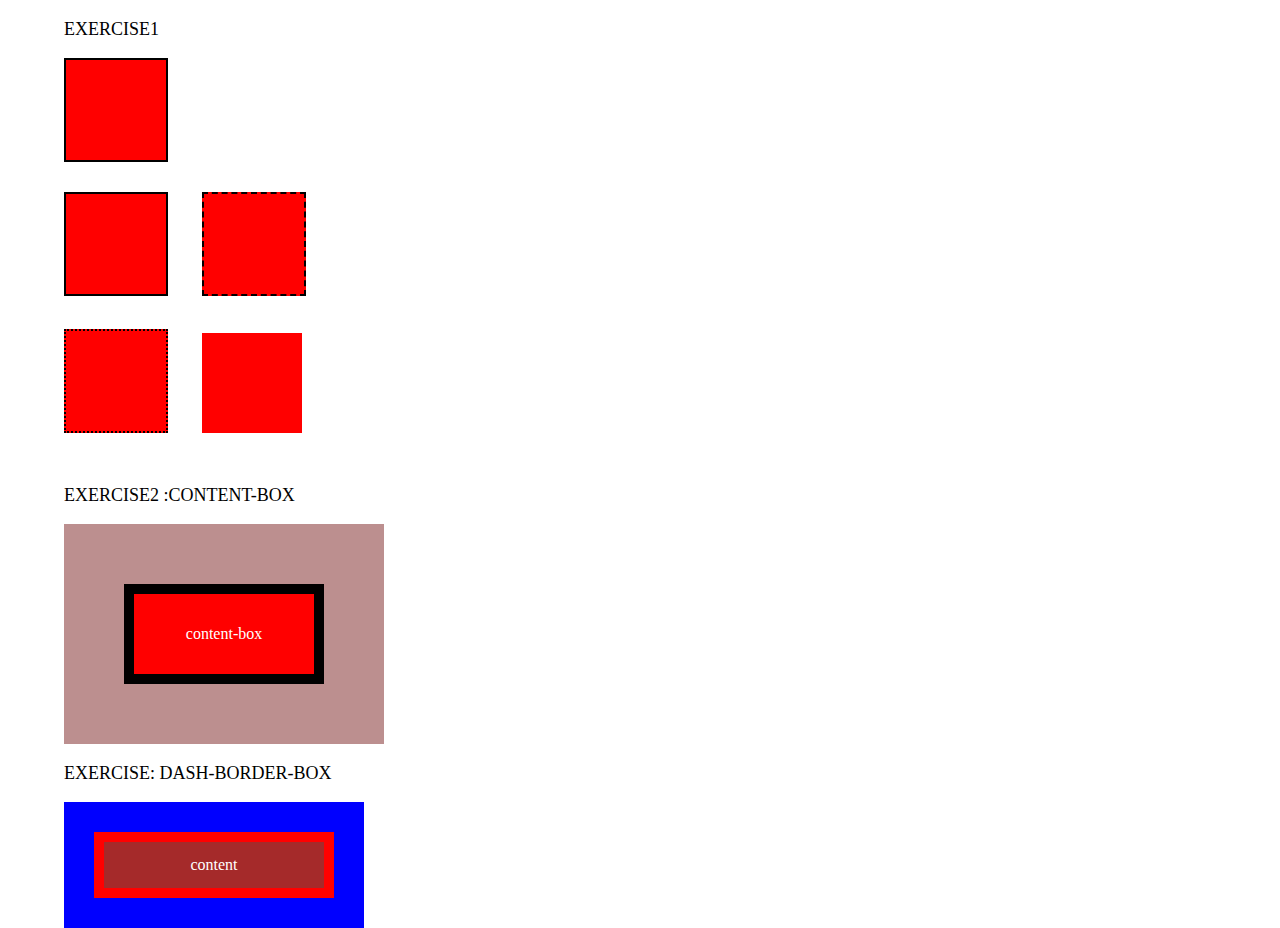
<file: Box-model/index.html>
<!DOCTYPE html>
<html>
<head>
  <title>box-model</title>
  <link rel="stylesheet" href="./assets//style.css">
</head>

<body>
  <section>
    <h1>exercise1</h1>
    <div class=" box solid-border-box"></div>
    <div class="col-2-row-1">
      <div class=" box double-border-box"></div>
      <div class=" box dash-border-box"></div>
    </div>
    <div>
      <div class=" box dotted-border-box"></div>
      <div class=" box no-border-box"></div>
    </div>
  </section>
  <section>
    <h1>exercise2 :content-box</h1>
    <div class="outer-box">
      <div class="inner-box">
        <p>content-box</p>
      </div>
    </div>
  </section>
  <section>
    <h1>exercise: dash-border-box</h1>
    <div class="outer">
      <div class="inner">content</div>
    </div>
  </section>
</body>
</html>
</file>
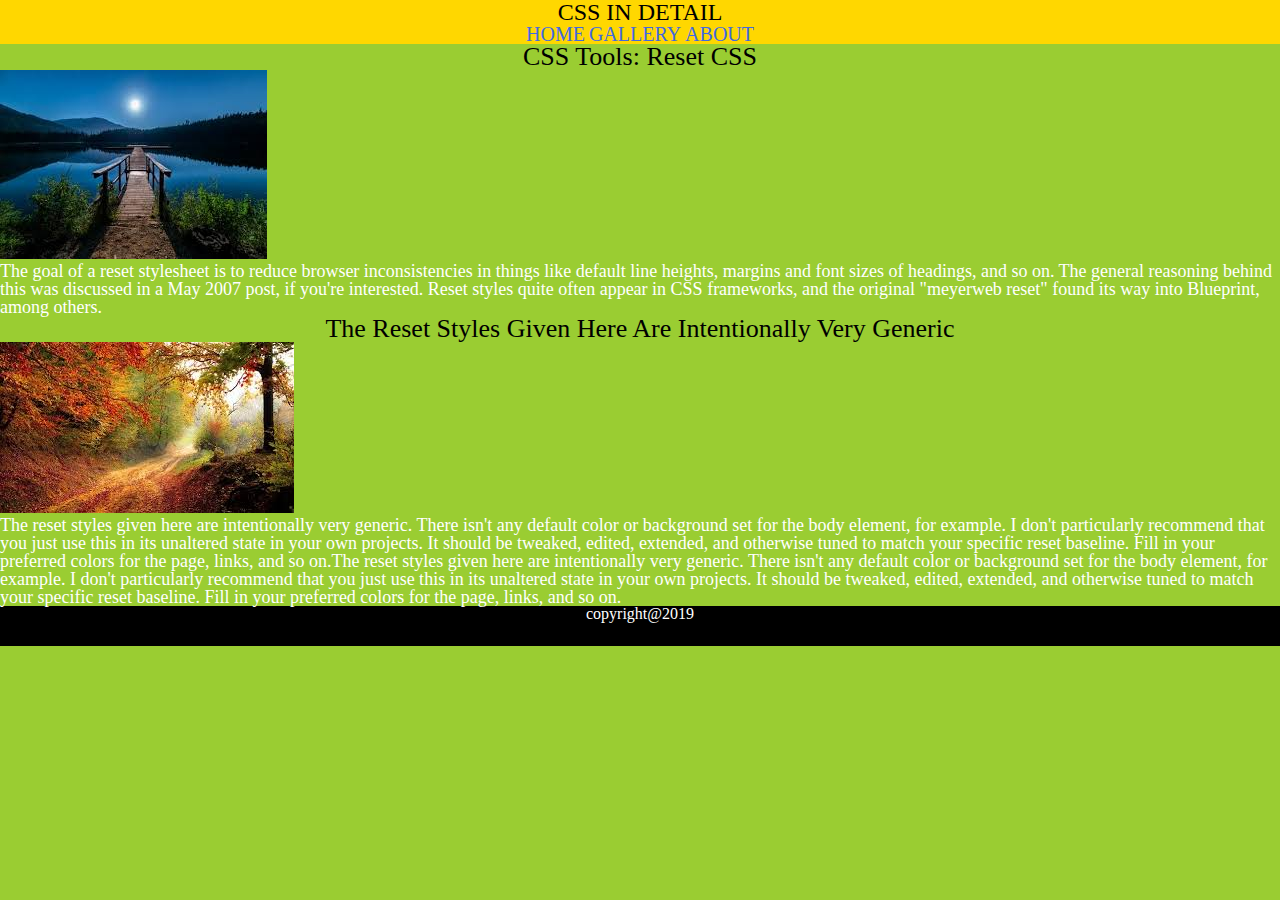
<file: exercise1/index.html>
<!DOCTYPE html>
<html>

<head>
  <title>exercise1</title>
  <link rel="stylesheet" href="./assets/stylesheet//style.css">
</head>
<body>
  <header>
    <h1>css in detail</h1>
    <nav>
      <a href="/index.html">home</a>
      <a href="/page1.html">gallery</a>
      <a href="/page2.html">about</a>
    </nav>
  </header>
  <main>
    <article>
      <h2>CSS Tools: Reset CSS</h2>
      <img class="image" src="./assets/media/image1.jpeg">
      <br>
      <p>The goal of a reset stylesheet is to reduce browser inconsistencies in things like default line heights,
        margins and font sizes of headings, and so on. The general reasoning behind this was discussed in a May 2007
        post, if you're interested. Reset styles quite often appear in CSS frameworks, and the original "meyerweb reset"
        found its way into Blueprint, among others.
      </p>
    </article>
    <article>
      <h2>The reset styles given here are intentionally very generic</h2>
      <img src="./assets/media/image2.jpeg">
      <br>
      <p>The reset styles given here are intentionally very generic. There isn't any default color or background set for
        the body element, for example. I don't particularly recommend that you just use this in its unaltered state in
        your own projects. It should be tweaked, edited, extended, and otherwise tuned to match your specific reset
        baseline. Fill in your preferred colors for the page, links, and so on.The reset styles given here are
        intentionally very generic. There isn't any default color or background set for the body element, for example. I
        don't particularly recommend that you just use this in its unaltered state in your own projects. It should be
        tweaked, edited, extended, and otherwise tuned to match your specific reset baseline. Fill in your preferred
        colors for the page, links, and so on.
      </p>
    </article>
  </main>
  <footer>
    <p>copyright@2019</p>
  </footer>
</body>

</html>
</file>
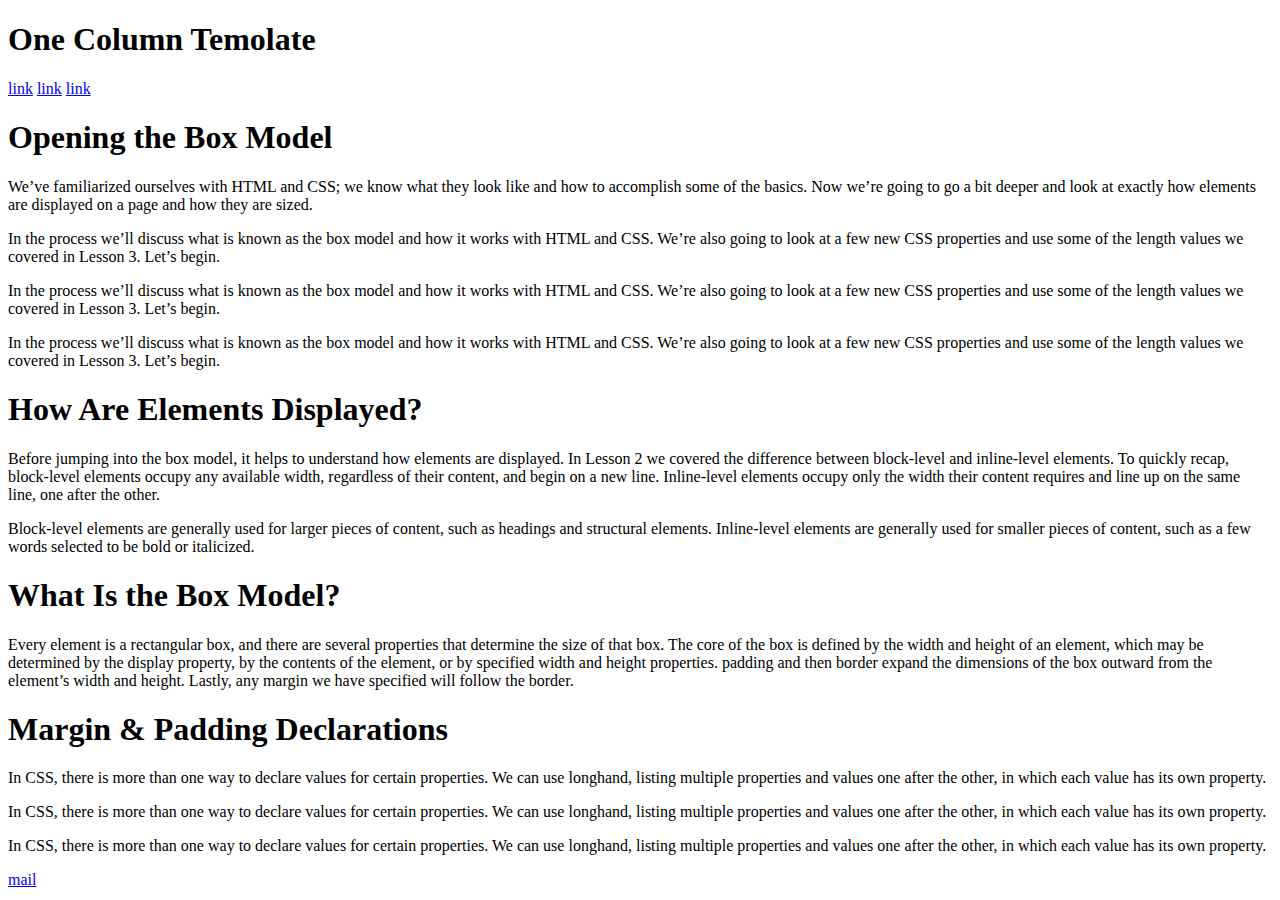
<file: first_web_page/index.html>
<!DOCTYPE html>
<html>

<head>
  <title>first page</title>
</head>

<body>
  <header>
    <h1>One Column Temolate</h1>
  </header>
  <nav>
    <a href="/index.html">link</a>
    <a href="https://learn.shayhowe.com/">link</a>
    <a href="/#2">link</a>
  </nav>
  <seaction>
    <h1>Opening the Box Model</h1>
    <article>
      <p>We’ve familiarized ourselves with HTML and CSS; we know what they look like and how to accomplish
        some of the basics. Now we’re going to go a bit deeper and look at exactly how elements are displayed
        on a page and how they are sized.
      </p>
      <p>
        In the process we’ll discuss what is known as the box model and how it works with HTML and CSS.
        We’re also going to look at
        a few new CSS properties and use some of the length values we covered in Lesson 3. Let’s begin.
      </p>
      <p>
        In the process we’ll discuss what is known as the box model and how it works with HTML and CSS.
        We’re also going to look at
        a few new CSS properties and use some of the length values we covered in Lesson 3. Let’s begin.
      </p>
      <p>
        In the process we’ll discuss what is known as the box model and how it works with HTML and CSS.
        We’re also going to look at
        a few new CSS properties and use some of the length values we covered in Lesson 3. Let’s begin.
      </p>
    </article>
  </seaction>
  <seaction>
    <h1>How Are Elements Displayed?</h1>
    <article>
      <p>Before jumping into the box model, it helps to understand how elements are displayed.
        In Lesson 2 we covered the difference between block-level and inline-level elements. To quickly recap,
        block-level elements occupy any available width, regardless of their content, and begin on a new line.
        Inline-level elements occupy only
        the width their content requires and line up on the same line, one after the other.
      </p>
      <p>
        Block-level elements are generally used for larger pieces of content, such as headings and structural elements.
        Inline-level elements are generally used for smaller pieces of content, such as a few words selected to be bold
        or italicized.
      </p>
    </article>
  </seaction>
  <section id="2">
    <h1>What Is the Box Model?</h1>
    <article>
      <p>Every element is a rectangular box, and there are several properties that determine the size of that box. The
        core of the box is defined by the width and height of an element, which may be determined by the display
        property, by the contents of the element, or by specified width and height properties. padding and then border
        expand the dimensions of the box outward from the element’s width and height. Lastly, any margin we have
        specified will follow the border.</p>
    </article>
  </section>
  <section>
    <h1>Margin & Padding Declarations</h1>
    <article>
      <p>In CSS, there is more than one way to declare values for certain properties. We can use longhand, listing
        multiple properties and values one after the other, in which each value has its own property. 
      </p>
      <p>In CSS, there is more than one way to declare values for certain properties. We can use longhand, listing
        multiple properties and values one after the other, in which each value has its own property. 
      </p>
      <p>In CSS, there is more than one way to declare values for certain properties. We can use longhand, listing
        multiple properties and values one after the other, in which each value has its own property. 
      </p>
    </article>
  </section>
  <footer>
    <a href="mailto: ak8393267@gmail.com">mail</a>
  </footer>
</body>
</html>
</file>
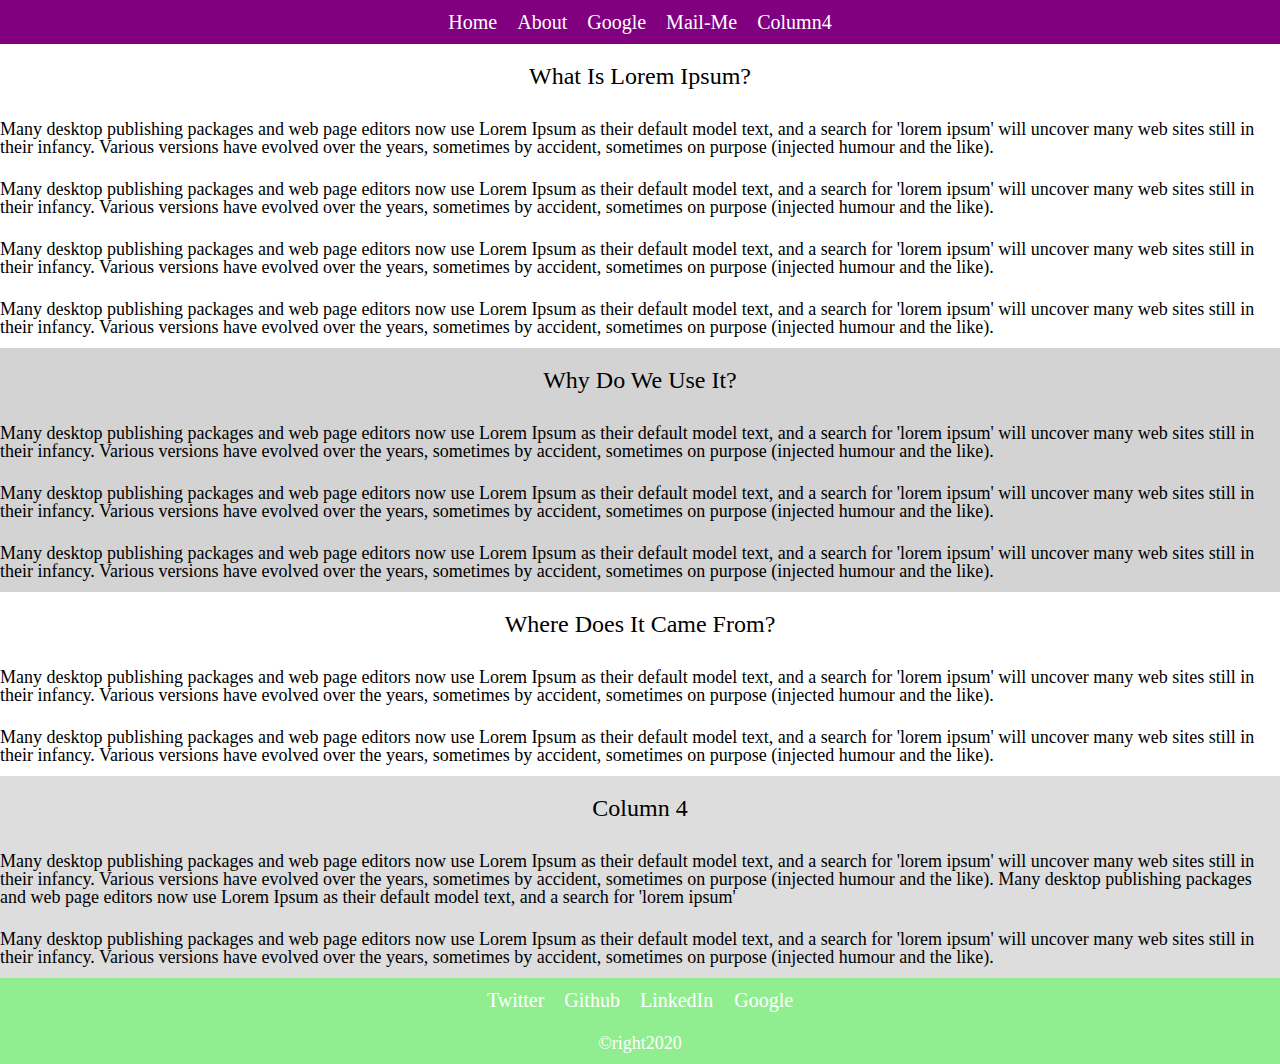
<file: pair-promming/index.html>
<!DOCTYPE html>
<html>

<head>
  <title>pair-programming</title>
  <link rel="stylesheet" href="./assets/stylesheet/style.css">
</head>

<body>
  <header>
    <nav>
      <a href="/index.html">home</a>
      <a href="/about.html">about</a>
      <a href="https://www.google.com/">google</a>
      <a href="mailto:ak8393267@gmail.com">mail-me</a>
      <a href="/#col-4">column4</a>
    </nav>
  </header>
  <main>
    <article>
      <h1>What is Lorem Ipsum?</h1>
      <p> Many desktop publishing packages and web page editors now use Lorem Ipsum as their default model text, and a
        search for 'lorem ipsum' will uncover many web sites still in their infancy. Various versions have evolved over
        the years, sometimes by accident, sometimes on purpose (injected humour and the like).
      </p>
      <p> Many desktop publishing packages and web page editors now use Lorem Ipsum as their default model text, and a
        search for 'lorem ipsum' will uncover many web sites still in their infancy. Various versions have evolved over
        the years, sometimes by accident, sometimes on purpose (injected humour and the like).
      </p>
      <p> Many desktop publishing packages and web page editors now use Lorem Ipsum as their default model text, and a
        search for 'lorem ipsum' will uncover many web sites still in their infancy. Various versions have evolved over
        the years, sometimes by accident, sometimes on purpose (injected humour and the like).
      </p>
      <p> Many desktop publishing packages and web page editors now use Lorem Ipsum as their default model text, and a
        search for 'lorem ipsum' will uncover many web sites still in their infancy. Various versions have evolved over
        the years, sometimes by accident, sometimes on purpose (injected humour and the like).
      </p>
    </article>
    <article class="col-2">
      <h1>Why do we use it?</h1>
      <p> Many desktop publishing packages and web page editors now use Lorem Ipsum as their default model text, and a
        search for 'lorem ipsum' will uncover many web sites still in their infancy. Various versions have evolved over
        the years, sometimes by accident, sometimes on purpose (injected humour and the like).
      </p>
      <p> Many desktop publishing packages and web page editors now use Lorem Ipsum as their default model text, and a
        search for 'lorem ipsum' will uncover many web sites still in their infancy. Various versions have evolved over
        the years, sometimes by accident, sometimes on purpose (injected humour and the like).
      </p>
      <p> Many desktop publishing packages and web page editors now use Lorem Ipsum as their default model text, and a
        search for 'lorem ipsum' will uncover many web sites still in their infancy. Various versions have evolved over
        the years, sometimes by accident, sometimes on purpose (injected humour and the like).
      </p>
    </article>
    <article>
      <h1>Where does it came from?</h1>
      <p> Many desktop publishing packages and web page editors now use Lorem Ipsum as their default model text, and a
        search for 'lorem ipsum' will uncover many web sites still in their infancy. Various versions have evolved over
        the years, sometimes by accident, sometimes on purpose (injected humour and the like).
      </p>
      <p> Many desktop publishing packages and web page editors now use Lorem Ipsum as their default model text, and a
        search for 'lorem ipsum' will uncover many web sites still in their infancy. Various versions have evolved over
        the years, sometimes by accident, sometimes on purpose (injected humour and the like).
      </p>
    </article>
    <article id="col-4">
      <h1>column 4</h1>
      <p> Many desktop publishing packages and web page editors now use Lorem Ipsum as their default model text, and a
        search for 'lorem ipsum' will uncover many web sites still in their infancy. Various versions have evolved over
        the years, sometimes by accident, sometimes on purpose (injected humour and the like).
        Many desktop publishing packages and web page editors now use Lorem Ipsum as their default model text, and a
        search for 'lorem ipsum'
      </p>
      <p> Many desktop publishing packages and web page editors now use Lorem Ipsum as their default model text, and a
        search for 'lorem ipsum' will uncover many web sites still in their infancy. Various versions have evolved over
        the years, sometimes by accident, sometimes on purpose (injected humour and the like).
      </p>
    </article>
  </main>
  <footer>
    <nav>
      <a href="https://twitter.com/Ashish4497"> twitter</a>
      <a href="https://github.com/ashish4497"> github</a>
      <a href="https://www.linkedin.com/in/ashish-sharma-693240165/"> linkedIn </a>
      <a href="https://www.google.com/"> google</a>
    </nav>
    <p class="copy-right">&copyright2020</p>
  </footer>
</body>

</html>
</file>
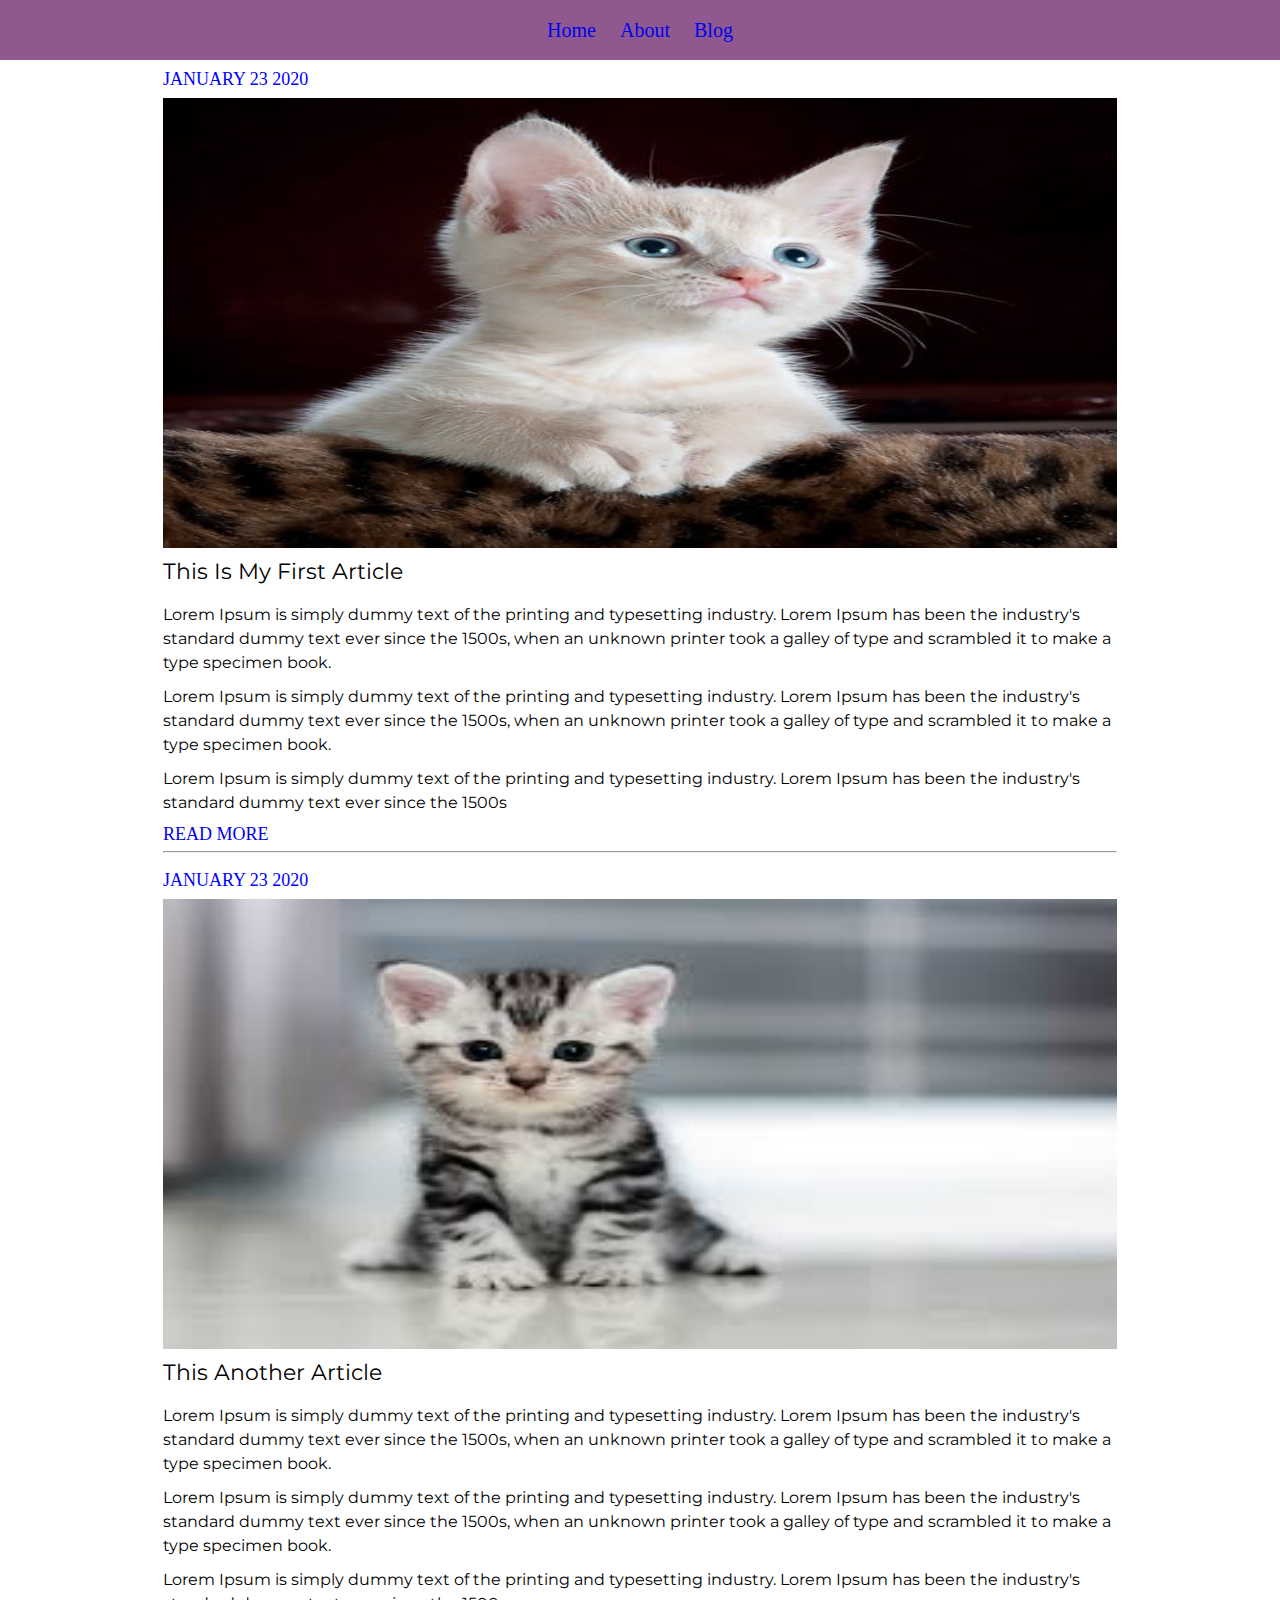
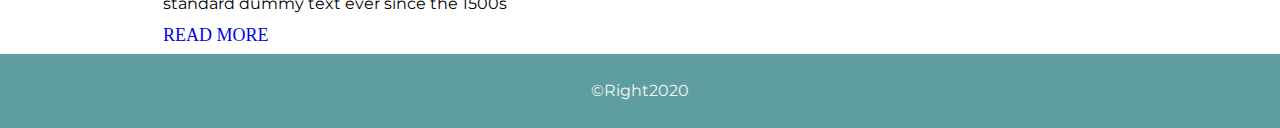
<file: project/index.html>
<!DOCTYPE html>
<html>

<head>
  <title>project</title>
  <meta charset="utf-8">
  <link href="https://fonts.googleapis.com/css?family=Montserrat&display=swap" rel="stylesheet">
  <link rel="stylesheet" href="./assets/stylesheet/style.css">
</head>
<body>
  <header>
    <nav>
      <a href="/index.html">home</a>
      <a href="/about.html">about</a>
      <a href="/blog.html">blog</a>
    </nav>
  </header>
  <main class="main-section">
    <article>
      <div>
       <div class="display-time">
         <time> january 23 2020</time>
       </div>
        <img src="./assets//media/cat-1.jpeg">
        <h1>this is my first article</h1>
        <p>Lorem Ipsum is simply dummy text of the printing and typesetting industry. Lorem Ipsum has been the
          industry's standard dummy text ever since the 1500s, when an unknown printer took a galley of type and
          scrambled it to make a type specimen book.
        </p>
        <p>Lorem Ipsum is simply dummy text of the printing and typesetting industry. Lorem Ipsum has been the
          industry's standard dummy text ever since the 1500s, when an unknown printer took a galley of type and
          scrambled it to make a type specimen book.
        </p>
        <p>Lorem Ipsum is simply dummy text of the printing and typesetting industry. Lorem Ipsum has been the
          industry's standard dummy text ever since the 1500s
        </p>
      </div>
      <a href="#">read more</a>
      <hr>
    </article>
    <article>
      <div>
        <div class="display-time">
          <time> january 23 2020</time>
        </div>
        <img src="./assets//media/cat-2.jpeg">
        <h1>this another article</h1>
        <p>Lorem Ipsum is simply dummy text of the printing and typesetting industry. Lorem Ipsum has been the
          industry's standard dummy text ever since the 1500s, when an unknown printer took a galley of type and
          scrambled it to make a type specimen book.
        </p>
        <p>Lorem Ipsum is simply dummy text of the printing and typesetting industry. Lorem Ipsum has been the
          industry's standard dummy text ever since the 1500s, when an unknown printer took a galley of type and
          scrambled it to make a type specimen book.
        </p>
        <p>Lorem Ipsum is simply dummy text of the printing and typesetting industry. Lorem Ipsum has been the
          industry's standard dummy text ever since the 1500s
        </p>
      </div>
      <a href="#">read more</a>
    </article>
  </main>
  <footer>
    <p class="copy-right">&copyright2020</p>
  </footer>
</body>
</html>
</file>
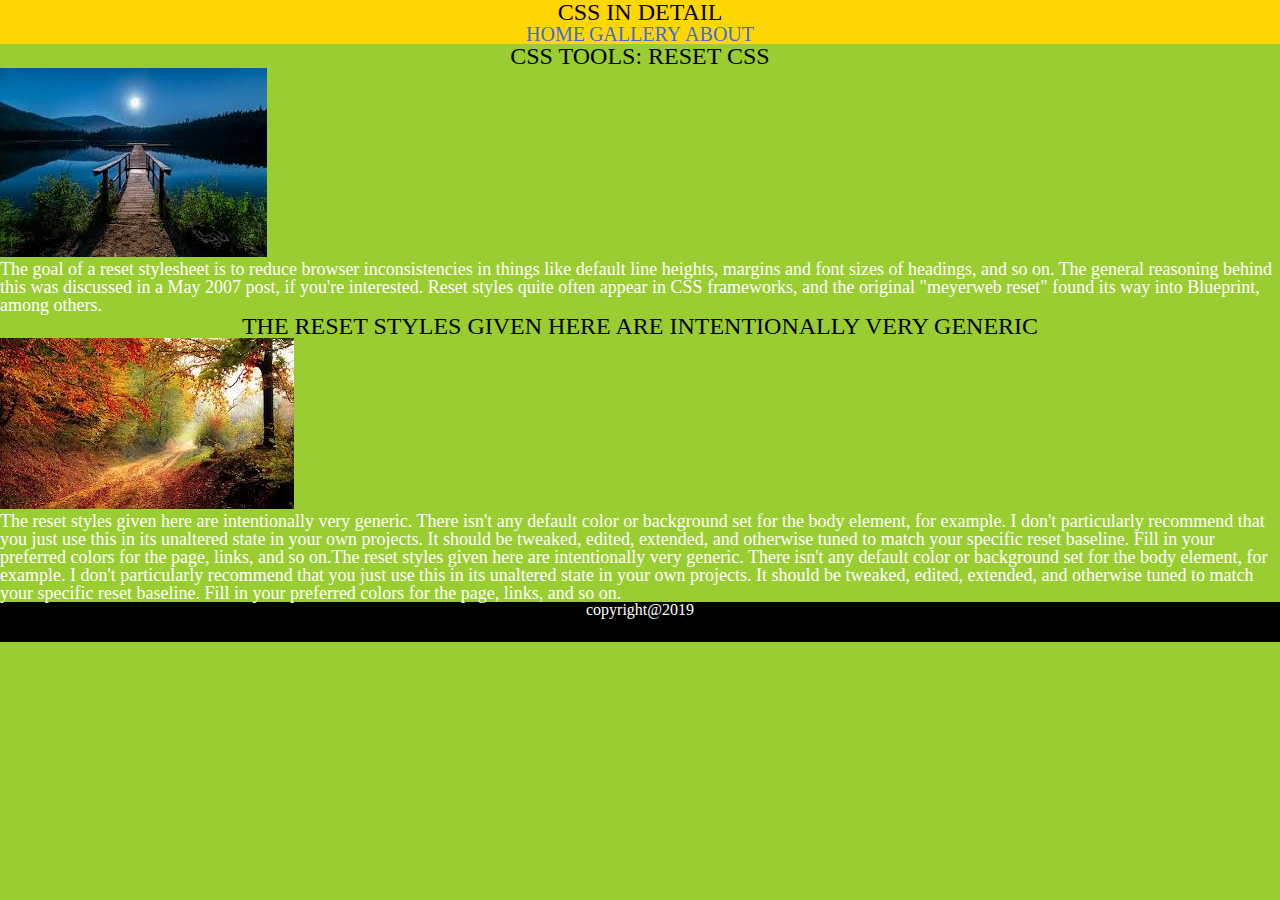
<file: exercise1/page1.html>
<!DOCTYPE html>
<html>
<head>
  <title>exercise1</title>
  <link rel="stylesheet" href="./assets/stylesheet/style.css">
</head>
<body class="gallery">
  <header>
    <h1>css in detail</h1>
    <nav>
      <a href="/index.html">home</a>
      <a href="/page1.html">gallery</a>
      <a href="/page2.html">about</a>
    </nav>
  </header>
  <main>
    <article>
      <h1>CSS Tools: Reset CSS</h1>
      <img class="image" src="./assets/media/image1.jpeg">
      <p>The goal of a reset stylesheet is to reduce browser inconsistencies in things like default line heights,
        margins and font sizes of headings, and so on. The general reasoning behind this was discussed in a May 2007
        post, if you're interested. Reset styles quite often appear in CSS frameworks, and the original "meyerweb reset"
        found its way into Blueprint, among others.
      </p>
    </article>
    <article>
      <h1>The reset styles given here are intentionally very generic</h1>
      <img src="./assets/media/image2.jpeg">
      <p>The reset styles given here are intentionally very generic. There isn't any default color or background set for
        the body element, for example. I don't particularly recommend that you just use this in its unaltered state in
        your own projects. It should be tweaked, edited, extended, and otherwise tuned to match your specific reset
        baseline. Fill in your preferred colors for the page, links, and so on.The reset styles given here are
        intentionally very generic. There isn't any default color or background set for the body element, for example. I
        don't particularly recommend that you just use this in its unaltered state in your own projects. It should be
        tweaked, edited, extended, and otherwise tuned to match your specific reset baseline. Fill in your preferred
        colors for the page, links, and so on.
      </p>
    </article>
  </main>
  <footer>
    <p>copyright@2019</p>
  </footer>
</body>
</html>
</file>
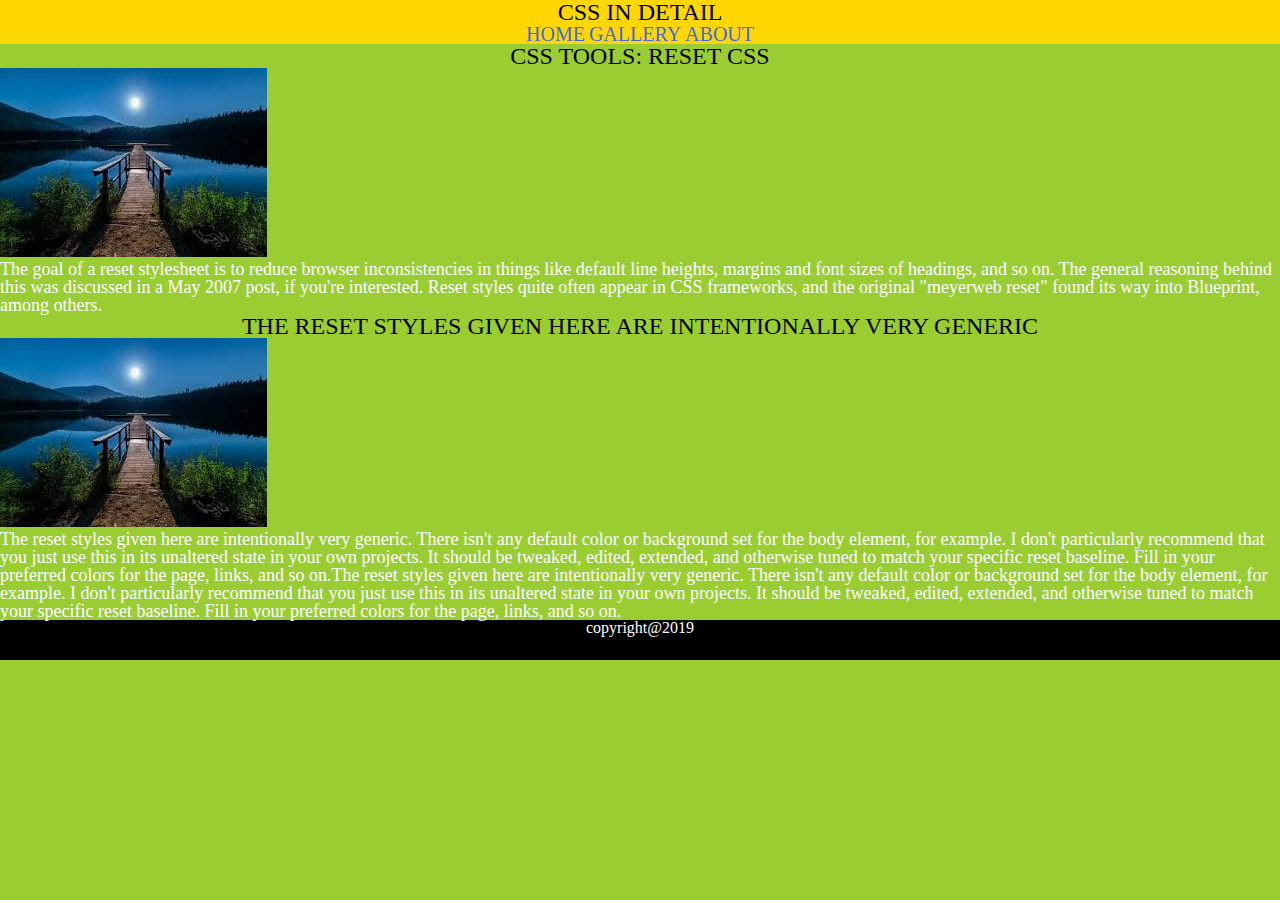
<file: exercise1/page2.html>
<!DOCTYPE html>
<html>

<head>
  <title>exercise1</title>
  <link rel="stylesheet" href="./assets/stylesheet/style.css">
</head>
<body class="about_page">
  <header>
    <h1>css in detail</h1>
    <nav>
      <a href="/index.html">home</a>
      <a href="/page1.html">gallery</a>
      <a href="/page2.html">about</a>
    </nav>
  </header>
  <main>
    <article>
      <h1>CSS Tools: Reset CSS</h1>
      <img class="image" src="./assets/media/image1.jpeg">
      <p>The goal of a reset stylesheet is to reduce browser inconsistencies in things like default line heights,
        margins and font sizes of headings, and so on. The general reasoning behind this was discussed in a May 2007
        post, if you're interested. Reset styles quite often appear in CSS frameworks, and the original "meyerweb reset"
        found its way into Blueprint, among others.
      </p>
    </article>
    <article>
      <h1>The reset styles given here are intentionally very generic</h1>
      <img src="./assets/media/image1.jpeg">
      <p>The reset styles given here are intentionally very generic. There isn't any default color or background set for
        the body element, for example. I don't particularly recommend that you just use this in its unaltered state in
        your own projects. It should be tweaked, edited, extended, and otherwise tuned to match your specific reset
        baseline. Fill in your preferred colors for the page, links, and so on.The reset styles given here are
        intentionally very generic. There isn't any default color or background set for the body element, for example. I
        don't particularly recommend that you just use this in its unaltered state in your own projects. It should be
        tweaked, edited, extended, and otherwise tuned to match your specific reset baseline. Fill in your preferred
        colors for the page, links, and so on.
      </p>
    </article>
  </main>
  <footer>
    <p>copyright@2019</p>
  </footer>
</body>

</html>
</file>
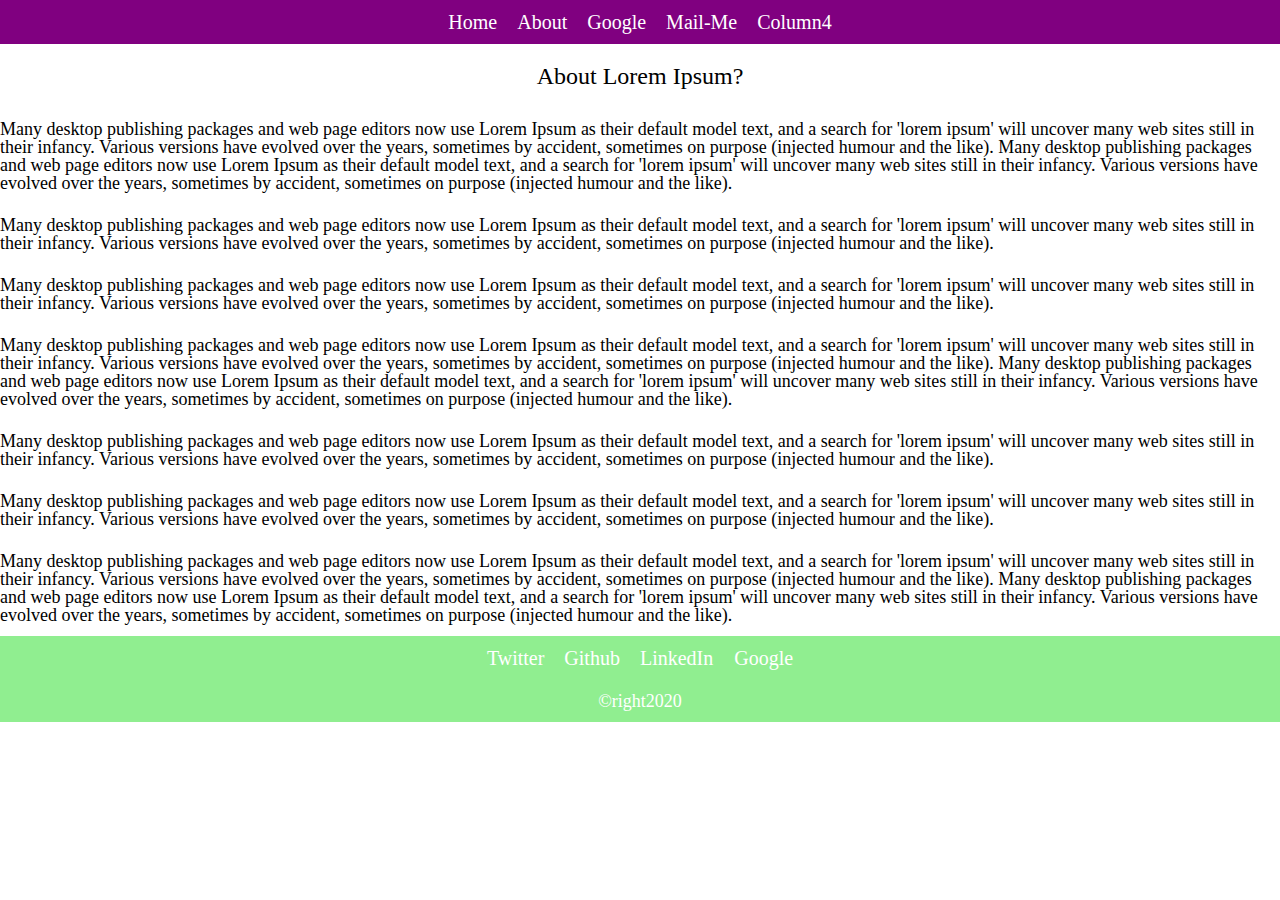
<file: pair-promming/about.html>
<!DOCTYPE html>
<html>

<head>
  <title>pair-programming</title>
  <link rel="stylesheet" href="./assets/stylesheet/style.css" >
</head> 
<body>
  <header>
    <nav>
      <a href="/index.html">home</a>
      <a href="/about.html">about</a>
      <a href="https://www.google.com/" target="_blank">google</a>
      <a href="mailto: ak8393267@gmail.com">mail-me</a>
      <a href="/#col-4">column4</a>
    </nav>
  </header>
  <main>
    <article>
      <h1> about Lorem Ipsum?</h1>
      <p> Many desktop publishing packages and web page editors now use Lorem Ipsum as their default model text, and a
        search for 'lorem ipsum' will uncover many web sites still in their infancy. Various versions have evolved over
        the years, sometimes by accident, sometimes on purpose (injected humour and the like).
      
       Many desktop publishing packages and web page editors now use Lorem Ipsum as their default model text, and a
        search for 'lorem ipsum' will uncover many web sites still in their infancy. Various versions have evolved over
        the years, sometimes by accident, sometimes on purpose (injected humour and the like).
      </p>
      <p> Many desktop publishing packages and web page editors now use Lorem Ipsum as their default model text, and a
        search for 'lorem ipsum' will uncover many web sites still in their infancy. Various versions have evolved over
        the years, sometimes by accident, sometimes on purpose (injected humour and the like).
      </p>
      <p> Many desktop publishing packages and web page editors now use Lorem Ipsum as their default model text, and a
        search for 'lorem ipsum' will uncover many web sites still in their infancy. Various versions have evolved over
        the years, sometimes by accident, sometimes on purpose (injected humour and the like).
      </p>
      <p> Many desktop publishing packages and web page editors now use Lorem Ipsum as their default model text, and a
        search for 'lorem ipsum' will uncover many web sites still in their infancy. Various versions have evolved over
        the years, sometimes by accident, sometimes on purpose (injected humour and the like).
        Many desktop publishing packages and web page editors now use Lorem Ipsum as their default model text, and a
        search for 'lorem ipsum' will uncover many web sites still in their infancy. Various versions have evolved over
        the years, sometimes by accident, sometimes on purpose (injected humour and the like).
      </p>
      <p> Many desktop publishing packages and web page editors now use Lorem Ipsum as their default model text, and a
        search for 'lorem ipsum' will uncover many web sites still in their infancy. Various versions have evolved over
        the years, sometimes by accident, sometimes on purpose (injected humour and the like).
      </p>
      <p> Many desktop publishing packages and web page editors now use Lorem Ipsum as their default model text, and a
        search for 'lorem ipsum' will uncover many web sites still in their infancy. Various versions have evolved over
        the years, sometimes by accident, sometimes on purpose (injected humour and the like).
      </p>
      <p> Many desktop publishing packages and web page editors now use Lorem Ipsum as their default model text, and a
        search for 'lorem ipsum' will uncover many web sites still in their infancy. Various versions have evolved over
        the years, sometimes by accident, sometimes on purpose (injected humour and the like).
        Many desktop publishing packages and web page editors now use Lorem Ipsum as their default model text, and a
        search for 'lorem ipsum' will uncover many web sites still in their infancy. Various versions have evolved over
        the years, sometimes by accident, sometimes on purpose (injected humour and the like).
      </p>
    </article>    
  </main>
  <footer>
    <nav>
      <a href="https://twitter.com/Ashish4497"> twitter</a>
      <a href="https://github.com/ashish4497">  github</a>
      <a href="https://www.linkedin.com/in/ashish-sharma-693240165/"> linkedIn </a>
      <a href="https://www.google.com/">  google</a>
    </nav>
    <p class="copy-right">&copyright2020</p>
  </footer>
  </body>
</html>
</file>
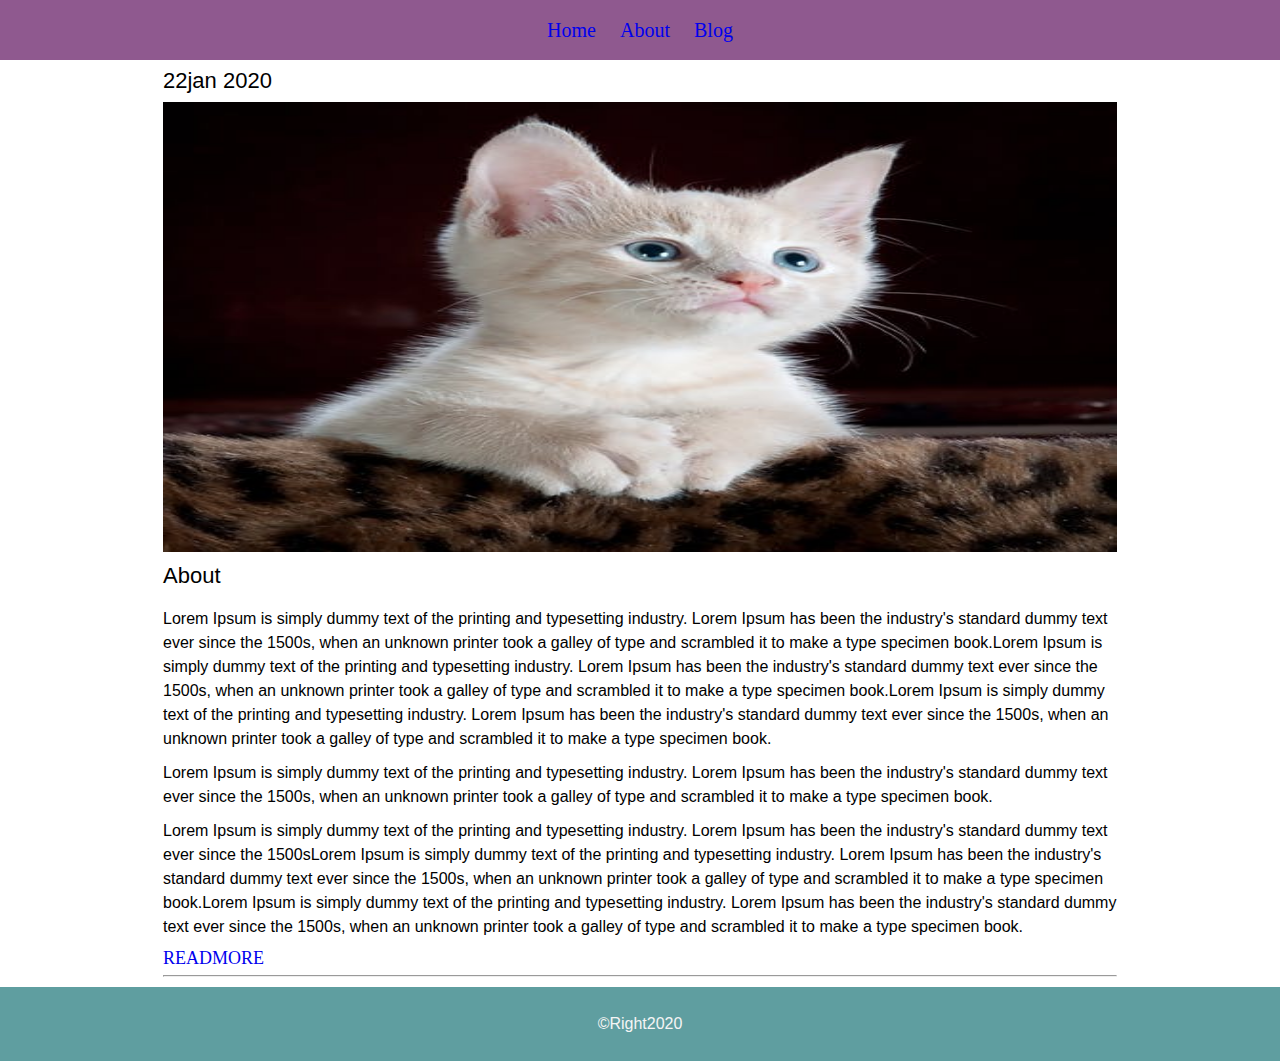
<file: project/about.html>
<!DOCTYPE html>
<html>

<head>
  <title>project</title>
  <link rel="stylesheet" href="./assets/stylesheet/style.css">
</head>

<body>
  <header>
    <nav>
      <a href="/index.html">home</a>
      <a href="/about.html">about</a>
      <a href="/blog.html">blog</a>
    </nav>
  </header>
  <main class="main-section">
    <article>
      <div>
        <h1 class="date">22jan 2020</h1>
        <img src="./assets//media/cat-1.jpeg">
        <h1>about</h1>
        <p>Lorem Ipsum is simply dummy text of the printing and typesetting industry. Lorem Ipsum has been the
          industry's standard dummy text ever since the 1500s, when an unknown printer took a galley of type and
          scrambled it to make a type specimen book.Lorem Ipsum is simply dummy text of the printing and typesetting
          industry. Lorem Ipsum has been the
          industry's standard dummy text ever since the 1500s, when an unknown printer took a galley of type and
          scrambled it to make a type specimen book.Lorem Ipsum is simply dummy text of the printing and typesetting
          industry. Lorem Ipsum has been the
          industry's standard dummy text ever since the 1500s, when an unknown printer took a galley of type and
          scrambled it to make a type specimen book.
        </p>
        <p>Lorem Ipsum is simply dummy text of the printing and typesetting industry. Lorem Ipsum has been the
          industry's standard dummy text ever since the 1500s, when an unknown printer took a galley of type and
          scrambled it to make a type specimen book.
        </p>
        <p>Lorem Ipsum is simply dummy text of the printing and typesetting industry. Lorem Ipsum has been the
          industry's standard dummy text ever since the 1500sLorem Ipsum is simply dummy text of the printing and
          typesetting industry. Lorem Ipsum has been the
          industry's standard dummy text ever since the 1500s, when an unknown printer took a galley of type and
          scrambled it to make a type specimen book.Lorem Ipsum is simply dummy text of the printing and typesetting
          industry. Lorem Ipsum has been the
          industry's standard dummy text ever since the 1500s, when an unknown printer took a galley of type and
          scrambled it to make a type specimen book.
        </p>

      </div>
      <a href="#">readmore</a>
      <hr>
    </article>
  </main>
  <footer>
    <p class="copy-right">&copyright2020</p>
  </footer>
</body>

</html>
</file>
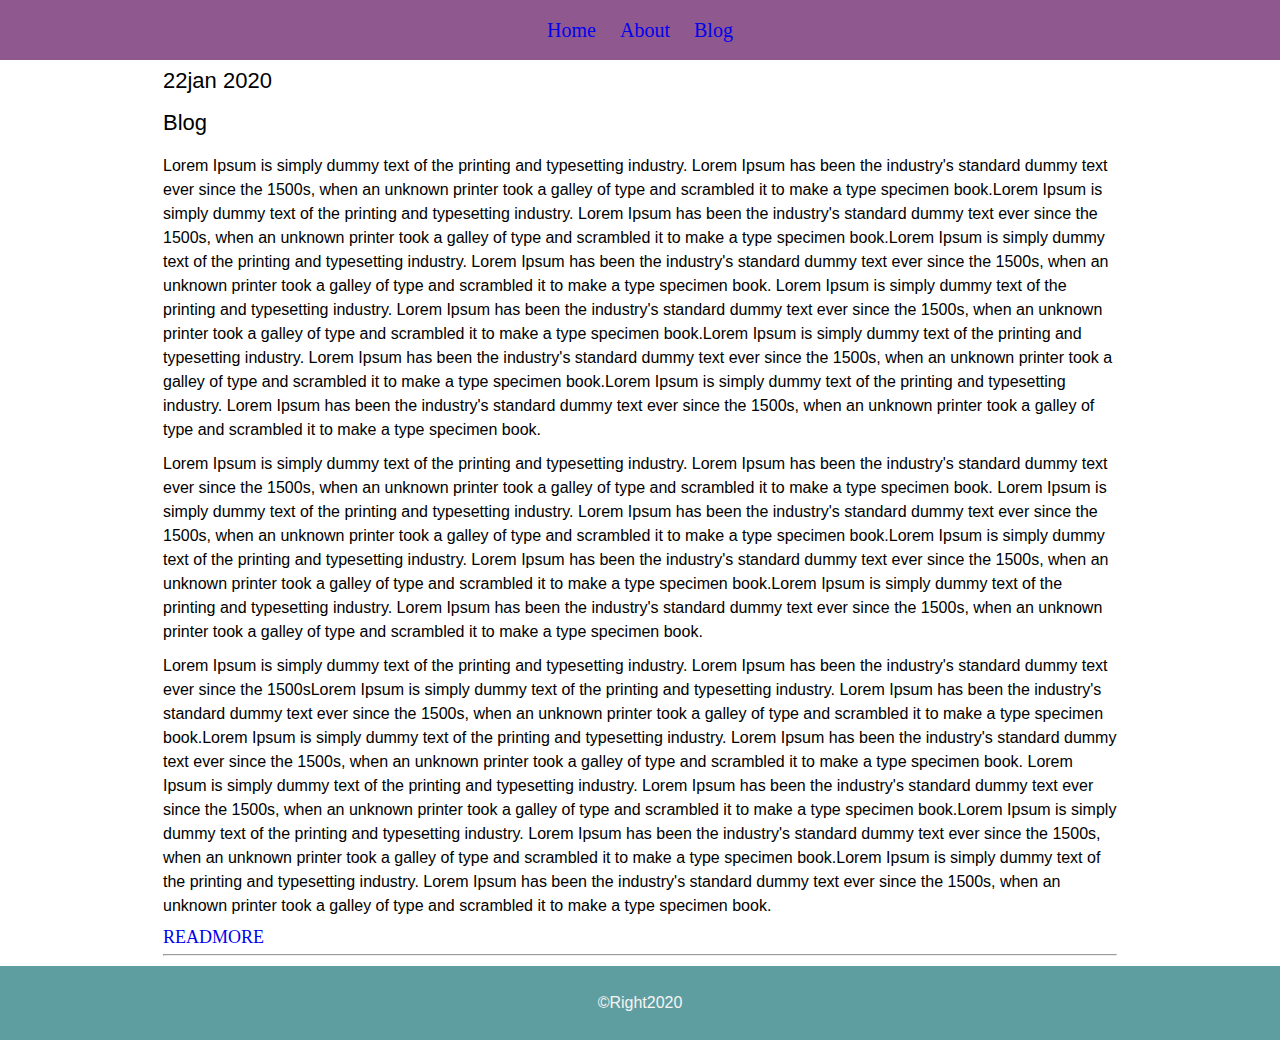
<file: project/blog.html>
<!DOCTYPE html>
<html>

<head>
  <title>project</title>
  <link rel="stylesheet" href="./assets/stylesheet/style.css">
</head>

<body>
  <header>
    <nav>
      <a href="/index.html">home</a>
      <a href="/about.html">about</a>
      <a href="/blog.html">blog</a>
    </nav>
  </header>
  <main class="main-section">
    <article>
      <div>
        <h1 class="date">22jan 2020</h1>
        <h1>blog</h1>
        <p>Lorem Ipsum is simply dummy text of the printing and typesetting industry. Lorem Ipsum has been the
          industry's standard dummy text ever since the 1500s, when an unknown printer took a galley of type and
          scrambled it to make a type specimen book.Lorem Ipsum is simply dummy text of the printing and typesetting
          industry. Lorem Ipsum has been the
          industry's standard dummy text ever since the 1500s, when an unknown printer took a galley of type and
          scrambled it to make a type specimen book.Lorem Ipsum is simply dummy text of the printing and typesetting
          industry. Lorem Ipsum has been the
          industry's standard dummy text ever since the 1500s, when an unknown printer took a galley of type and
          scrambled it to make a type specimen book.
          Lorem Ipsum is simply dummy text of the printing and typesetting industry. Lorem Ipsum has been the
          industry's standard dummy text ever since the 1500s, when an unknown printer took a galley of type and
          scrambled it to make a type specimen book.Lorem Ipsum is simply dummy text of the printing and typesetting
          industry. Lorem Ipsum has been the
          industry's standard dummy text ever since the 1500s, when an unknown printer took a galley of type and
          scrambled it to make a type specimen book.Lorem Ipsum is simply dummy text of the printing and typesetting
          industry. Lorem Ipsum has been the
          industry's standard dummy text ever since the 1500s, when an unknown printer took a galley of type and
          scrambled it to make a type specimen book.
        </p>
        <p>Lorem Ipsum is simply dummy text of the printing and typesetting industry. Lorem Ipsum has been the
          industry's standard dummy text ever since the 1500s, when an unknown printer took a galley of type and
          scrambled it to make a type specimen book.
          Lorem Ipsum is simply dummy text of the printing and typesetting industry. Lorem Ipsum has been the
          industry's standard dummy text ever since the 1500s, when an unknown printer took a galley of type and
          scrambled it to make a type specimen book.Lorem Ipsum is simply dummy text of the printing and typesetting
          industry. Lorem Ipsum has been the
          industry's standard dummy text ever since the 1500s, when an unknown printer took a galley of type and
          scrambled it to make a type specimen book.Lorem Ipsum is simply dummy text of the printing and typesetting
          industry. Lorem Ipsum has been the
          industry's standard dummy text ever since the 1500s, when an unknown printer took a galley of type and
          scrambled it to make a type specimen book.
        </p>
        <p>Lorem Ipsum is simply dummy text of the printing and typesetting industry. Lorem Ipsum has been the
          industry's standard dummy text ever since the 1500sLorem Ipsum is simply dummy text of the printing and
          typesetting industry. Lorem Ipsum has been the
          industry's standard dummy text ever since the 1500s, when an unknown printer took a galley of type and
          scrambled it to make a type specimen book.Lorem Ipsum is simply dummy text of the printing and typesetting
          industry. Lorem Ipsum has been the
          industry's standard dummy text ever since the 1500s, when an unknown printer took a galley of type and
          scrambled it to make a type specimen book.
          Lorem Ipsum is simply dummy text of the printing and typesetting industry. Lorem Ipsum has been the
          industry's standard dummy text ever since the 1500s, when an unknown printer took a galley of type and
          scrambled it to make a type specimen book.Lorem Ipsum is simply dummy text of the printing and typesetting
          industry. Lorem Ipsum has been the
          industry's standard dummy text ever since the 1500s, when an unknown printer took a galley of type and
          scrambled it to make a type specimen book.Lorem Ipsum is simply dummy text of the printing and typesetting
          industry. Lorem Ipsum has been the
          industry's standard dummy text ever since the 1500s, when an unknown printer took a galley of type and
          scrambled it to make a type specimen book.
        </p>

      </div>
      <a href="https://www.lipsum.com/">readmore</a>
      <hr>
    </article>
  </main>
  <footer>
    <p class="copy-right">&copyright2020</p>
  </footer>
</body>

</html>
</file>
<file: Box-model/assets/style.css>
/* http://meyerweb.com/eric/tools/css/reset/ 
   v2.0 | 20110126
   License: none (public domain)
*/

html, body, div, span, applet, object, iframe,
h1, h2, h3, h4, h5, h6, p, blockquote, pre,
a, abbr, acronym, address, big, cite, code,
del, dfn, em, img, ins, kbd, q, s, samp,
small, strike, strong, sub, sup, tt, var,
b, u, i, center,
dl, dt, dd, ol, ul, li,
fieldset, form, label, legend,
table, caption, tbody, tfoot, thead, tr, th, td,
article, aside, canvas, details, embed, 
figure, figcaption, footer, header, hgroup, 
menu, nav, output, ruby, section, summary,
time, mark, audio, video {
	margin: 0;
	padding: 0;
	border: 0;
	font-size: 100%;
	font: inherit;
	vertical-align: baseline;
}
/* HTML5 display-role reset for older browsers */
article, aside, details, figcaption, figure, 
footer, header, hgroup, menu, nav, section {
	display: block;
}
body {
	line-height: 1;
}
ol, ul {
	list-style: none;
}
blockquote, q {
	quotes: none;
}
blockquote:before, blockquote:after,
q:before, q:after {
	content: '';
	content: none;
}
table {
	border-collapse: collapse;
	border-spacing: 0;
}
/*===================
  section-1
=================== */
body {
  margin: 0 auto;
  width:90%;
}
h1 {
  font-size: 18px;
  text-transform:uppercase;
  margin:20px 0;
}
.box{
  height: 100px;
  width: 100px;
  background-color: red;
  margin-bottom: 30px;
}

.solid-border-box {
  border:2px solid black;
}
.double-border-box{
  border: 2px double black;
  display:inline-block;

}
.dash-border-box{
  border : 2px dashed black;
  display:inline-block;
  margin-left: 30px;
}

.dotted-border-box{
  border: 2px dotted black;
  display: inline-block;
  
}

.no-border-box {
  border: none;
  display: inline-block;
  margin-left: 30px;
}

.outer-box {
  box-sizing: content-box;
  padding: 60px;
  width:200px;
  background-color:rosybrown;
}
.inner-box{
  padding: 12px;
  background-color: red;
  border: 10px solid black;
}
p{
  text-align: center;
  color: white;
  padding: 20px;
}
.outer{
  background-color: blue;
  width: 300px;
  padding :30px;
  box-sizing: border-box;
}
.inner {
  background-color: brown;
  /* width:100px; */
  border:10px solid red;
  text-align: center;
  color: white;
  padding: 15px;
}
</file>
<file: exercise1/assets/stylesheet/style.css>
/* http://meyerweb.com/eric/tools/css/reset/ 
   v2.0 | 20110126
   License: none (public domain)
*/

html, body, div, span, applet, object, iframe,
h1, h2, h3, h4, h5, h6, p, blockquote, pre,
a, abbr, acronym, address, big, cite, code,
del, dfn, em, img, ins, kbd, q, s, samp,
small, strike, strong, sub, sup, tt, var,
b, u, i, center,
dl, dt, dd, ol, ul, li,
fieldset, form, label, legend,
table, caption, tbody, tfoot, thead, tr, th, td,
article, aside, canvas, details, embed, 
figure, figcaption, footer, header, hgroup, 
menu, nav, output, ruby, section, summary,
time, mark, audio, video {
	margin: 0;
	padding: 0;
	border: 0;
	font-size: 100%;
	font: inherit;
	vertical-align: baseline;
}
/* HTML5 display-role reset for older browsers */
article, aside, details, figcaption, figure, 
footer, header, hgroup, menu, nav, section {
	display: block;
}
body {
	line-height: 1;
}
ol, ul {
	list-style: none;
}
blockquote, q {
	quotes: none;
}
blockquote:before, blockquote:after,
q:before, q:after {
	content: '';
	content: none;
}
table {
	border-collapse: collapse;
	border-spacing: 0;
}

body {
	background-color: yellowgreen;
}

header{
	background-color:gold;
}

h1{
	font-size: 24px;
	text-transform: uppercase;
	text-align: center;
}

h2{
	font-size: 26px;
	text-transform: capitalize;
	text-align: center;
}

p{ 
	font-size: 18px;
	color:white;
}

nav {
	text-align: center;
}

a{
	font-size: 20px;
	color:royalblue;
	text-transform: uppercase;
	text-decoration: none;
}

footer {
	background-color: black;
	height: 40px;
}

footer p {
	 color: white;
	 text-align: center;
	 font-size: 16px;
 }
</file>
<file: pair-promming/assets/stylesheet/style.css>
/* http://meyerweb.com/eric/tools/css/reset/ 
   v2.0 | 20110126
   License: none (public domain)
*/

html, body, div, span, applet, object, iframe,
h1, h2, h3, h4, h5, h6, p, blockquote, pre,
a, abbr, acronym, address, big, cite, code,
del, dfn, em, img, ins, kbd, q, s, samp,
small, strike, strong, sub, sup, tt, var,
b, u, i, center,
dl, dt, dd, ol, ul, li,
fieldset, form, label, legend,
table, caption, tbody, tfoot, thead, tr, th, td,
article, aside, canvas, details, embed, 
figure, figcaption, footer, header, hgroup, 
menu, nav, output, ruby, section, summary,
time, mark, audio, video {
	margin: 0;
	padding: 0;
	border: 0;
	font-size: 100%;
	font: inherit;
	vertical-align: baseline;
}
/* HTML5 display-role reset for older browsers */
article, aside, details, figcaption, figure, 
footer, header, hgroup, menu, nav, section {
	display: block;
}
body {
	line-height: 1;
}
ol, ul {
	list-style: none;
}
blockquote, q {
	quotes: none;
}
blockquote:before, blockquote:after,
q:before, q:after {
	content: '';
	content: none;
}
table {
	border-collapse: collapse;
	border-spacing: 0;
}
header {
  background-color: purple;
}
nav{
  text-align:center;
  padding:12px 0;
}
a {
  text-decoration: none;
  font-size: 20px;
  color: white;
  text-transform: capitalize;
  margin:0 8px;
}
h1{
  font-size: 24px;
  text-transform: capitalize;
  text-align: center;
  padding:20px 0;
  text-decoration:bold;
}
p{
  font-size: 18px;
  padding: 12px 0;
}
.col-2{
  background-color:lightgrey;
}

#col-4{
  background-color:rgb(221, 221, 221);
}
footer{
  background-color: lightgreen;
}
.copy-right{
  color: white;
  text-align: center;
}
</file>
<file: project/assets/stylesheet/style.css>
/* http://meyerweb.com/eric/tools/css/reset/ 
   v2.0 | 20110126
   License: none (public domain)
*/

html, body, div, span, applet, object, iframe,
h1, h2, h3, h4, h5, h6, p, blockquote, pre,
a, abbr, acronym, address, big, cite, code,
del, dfn, em, img, ins, kbd, q, s, samp,
small, strike, strong, sub, sup, tt, var,
b, u, i, center,
dl, dt, dd, ol, ul, li,
fieldset, form, label, legend,
table, caption, tbody, tfoot, thead, tr, th, td,
article, aside, canvas, details, embed, 
figure, figcaption, footer, header, hgroup, 
menu, nav, output, ruby, section, summary,
time, mark, audio, video {
	margin: 0;
	padding: 0;
	border: 0;
	font-size: 100%;
	font: inherit;
	vertical-align: baseline;
}
/* HTML5 display-role reset for older browsers */
article, aside, details, figcaption, figure, 
footer, header, hgroup, menu, nav, section {
	display: block;
}
body {
	line-height: 1;
}
ol, ul {
	list-style: none;
}
blockquote, q {
	quotes: none;
}
blockquote:before, blockquote:after,
q:before, q:after {
	content: '';
	content: none;
}
table {
	border-collapse: collapse;
	border-spacing: 0;
}

header {
	background-color: rgb(143, 89, 143);
	padding: 20px;
}
nav {
	text-align: center;
	color: skyblue;
}

nav a {
	text-decoration: none;
	font-size: 20px;
	text-transform: capitalize;
	margin: 10px;
}

.main-section {
	width:954px;
	margin: 0 auto;
}

time{
	text-transform: uppercase;
	color: blue;
	font-size: 18px;
	
}
.display-time{
	padding: 10px 0;
}

h1 {
	padding: 10px 0;
	text-align: left;
	font-size: 22px;
	text-transform: capitalize;
	font-family: 'Montserrat', sans-serif;
}
img{
	height: 450px;
	width: 100%;
	
}
P{
	margin: 10PX 0;
	line-height: 1.5rem;
	font-family: 'Montserrat', sans-serif;
}

a {
	text-decoration: none;
	font-size: 18px;
	text-transform:uppercase;
}
footer {
	background-color: cadetblue;
	margin-top: 10px;
}
.copy-right{
	margin: 0;
	padding: 25px 0;
	text-align: center;
	color: whitesmoke;
	text-transform: capitalize;
}
</file>
